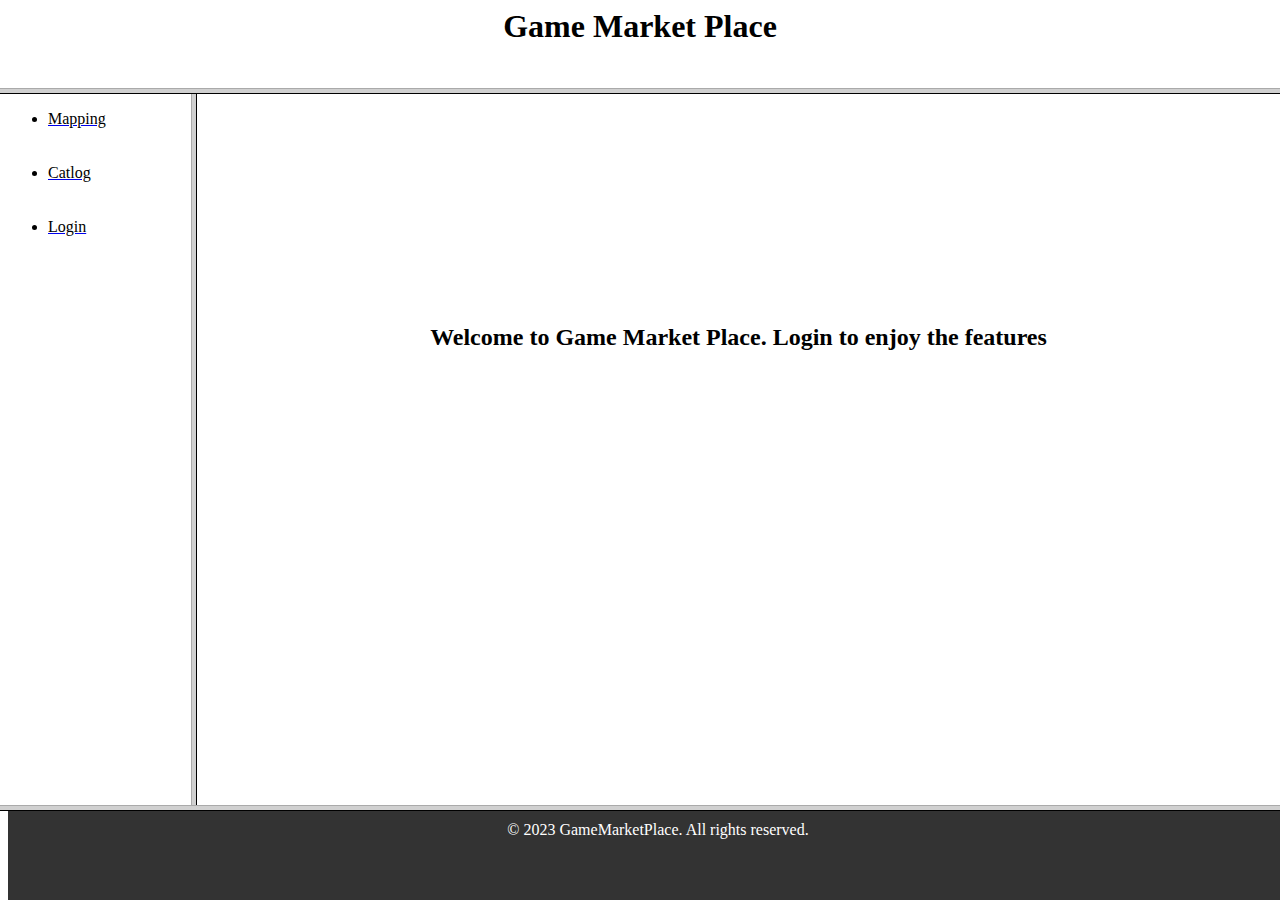
<file: index.html>
<!DOCTYPE html>
<html lang="en">
<head>
    <!-- <meta charset="UTF-8">
    <meta http-equiv="X-UA-Compatible" content="IE=edge">
    <meta name="viewport" content="width=device-width, initial-scale=1.0">
    <title>Document</title> -->
</head>

    <frameset rows="10%,80%,10%">
    <frame src="top.html" name="top">
    <frameset cols="15%,85%">
        <frame src="left.html" name="left">
        <frame src="right.html" name="right">
    </frameset>
    <frame src = "footer.html" name="footer">
</frameset>
    

</html>
</file>
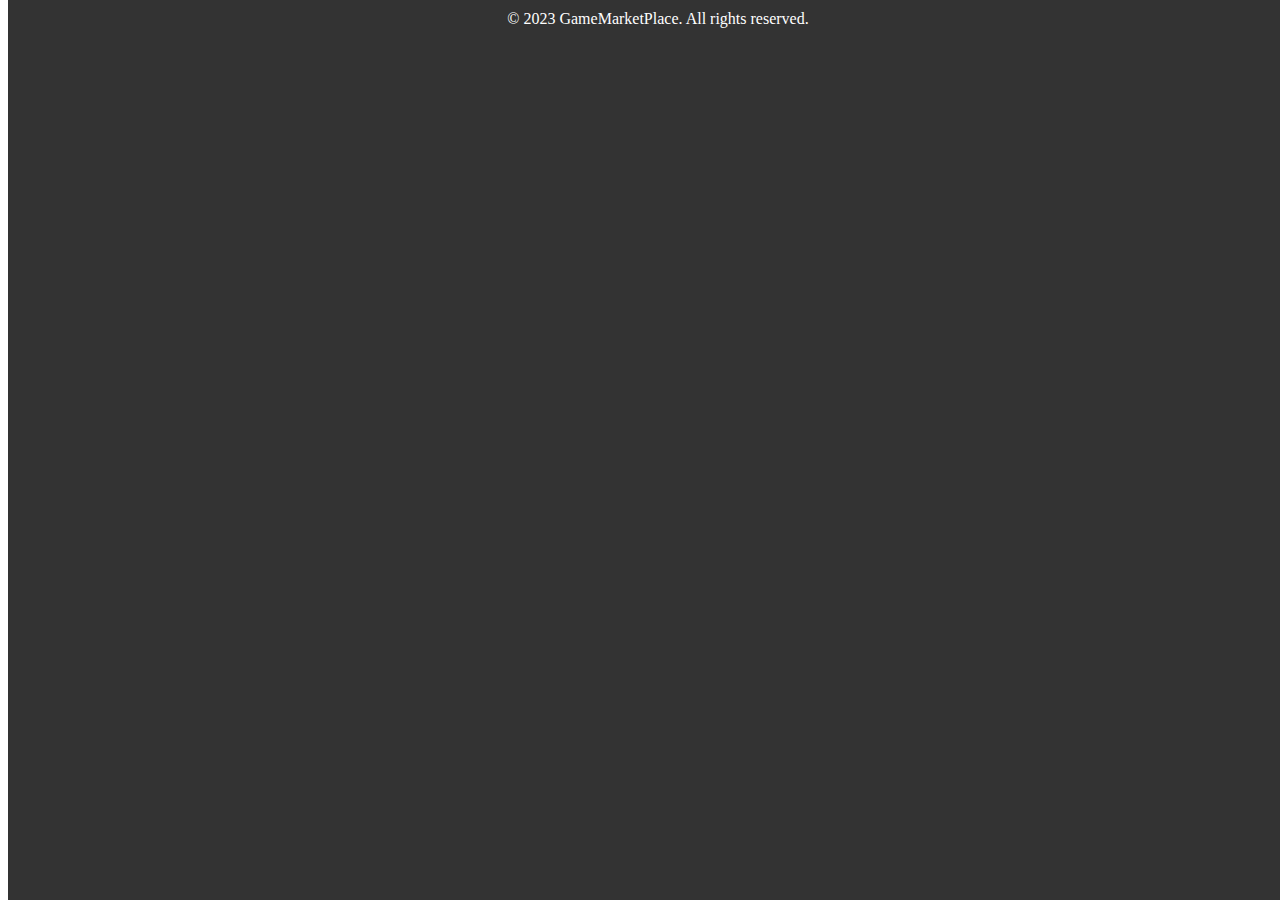
<file: footer.html>
<!DOCTYPE html>
<html>
  <head>
    <title>Simple Footer Example</title>
    <style>
      .footer {
        background-color: #333;
        color: #fff;
        text-align: center;
        padding: 10px;
        position: absolute;
        top: 0;
        bottom: 0;
        width: 100%;
      }
    </style>
  </head>
  <body>
    <div class="footer">&copy; 2023 GameMarketPlace. All rights reserved.</div>
  </body>
</html>
</file>
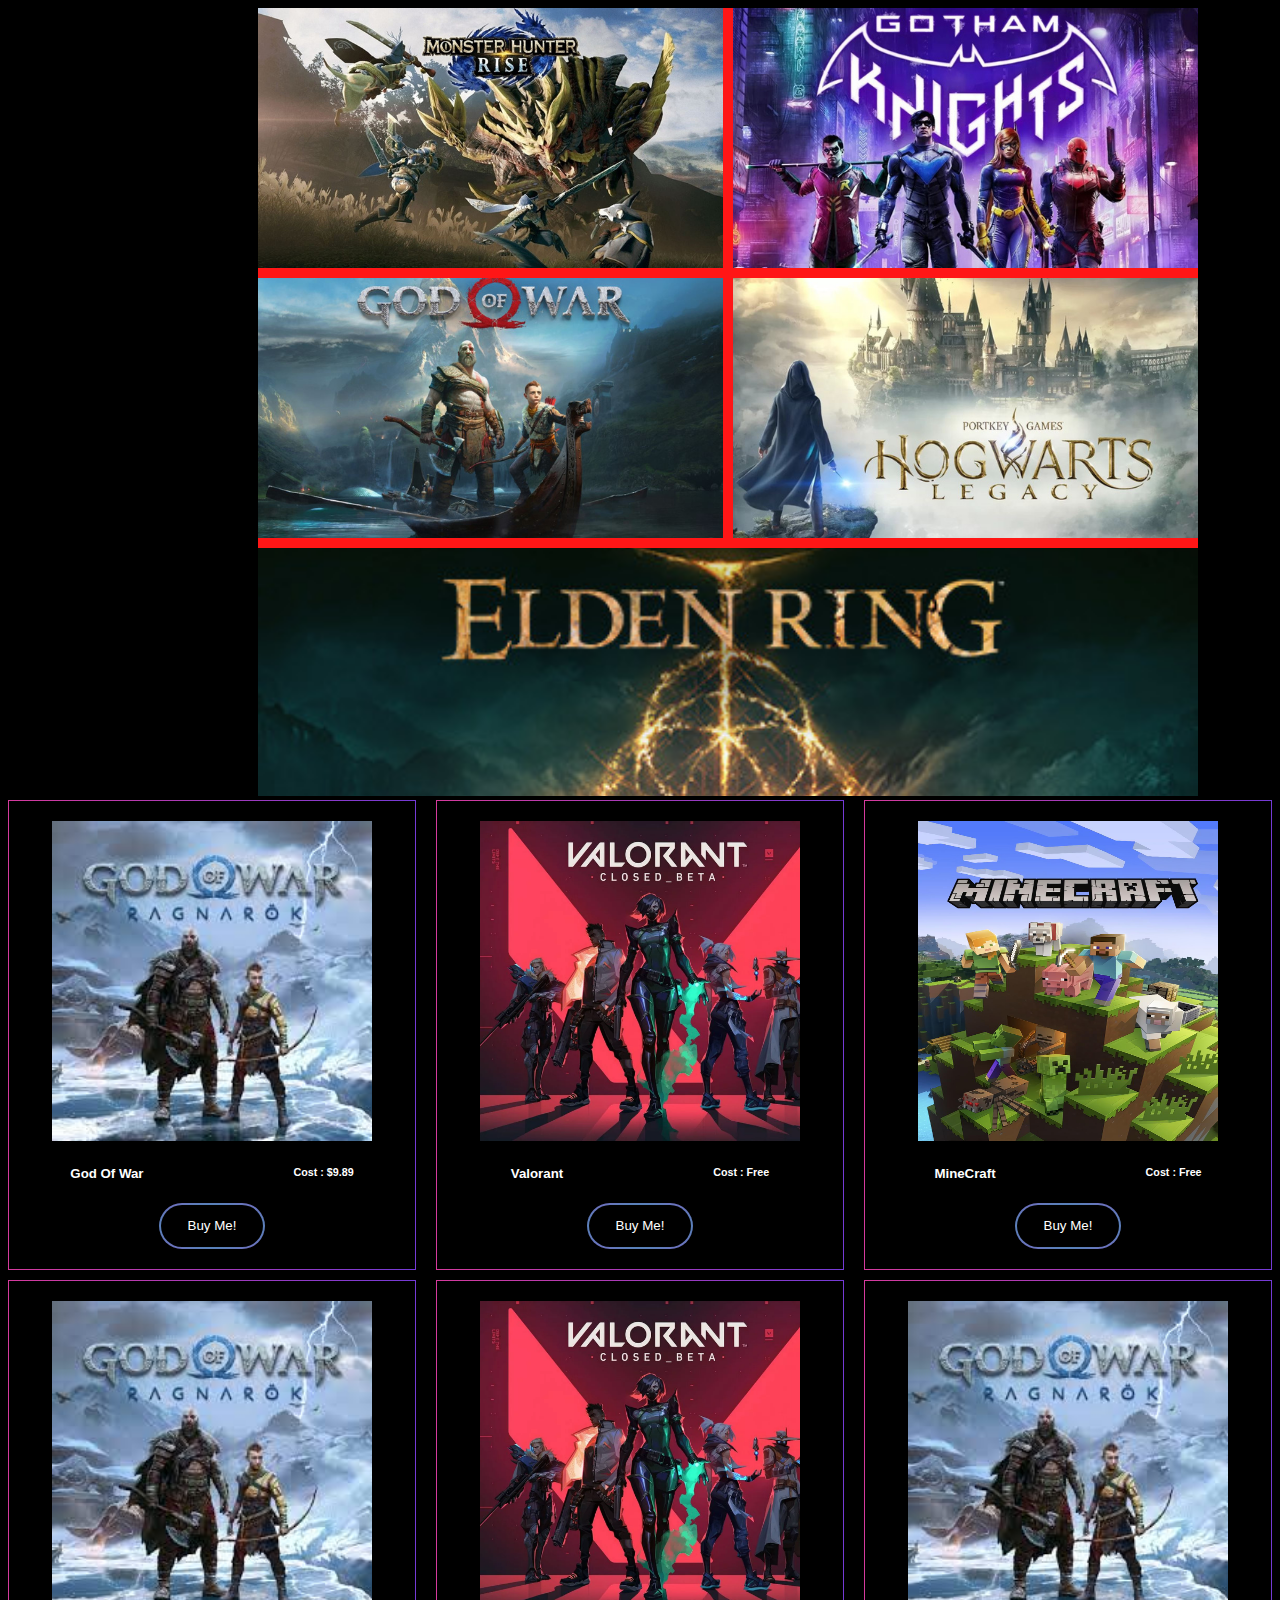
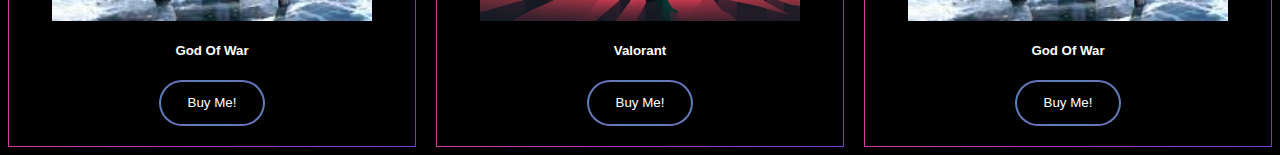
<file: index1.html>
<!DOCTYPE html>
<html lang="en">
  <head>
    <meta charset="UTF-8" />
    <meta http-equiv="X-UA-Compatible" content="IE=edge" />
    <meta name="viewport" content="width=device-width, initial-scale=1.0" />
    <title>Document</title>
    <link rel="stylesheet" href="./style.css" />

    <style type="text/css">
      h5,
      h6 {
        color: white;
        font-family: "Franklin Gothic Medium", "Arial Narrow", Arial, sans-serif;
      }
    </style>
  </head>
  <body style="background-color: black">
    <img
      src="./games.webp"
      alt=""
      usemap="#mapping"
      class="free"
      style="margin-left: 250px"
    />

    <map name="mapping">
      <area
        shape="rect"
        coords="0,0,460,260"
        href="https://www.monsterhunter.com/rise/us/"
      />
      <area
        shape="rect"
        coords="474,0,940,260"
        href="https://www.gothamknightsgame.com/en-us"
      />
      <area
        shape="rect"
        coords="0,270,460,530"
        href="https://store.epicgames.com/en-US/p/god-of-war"
      />
      <area
        shape="rect"
        coords="474,270,940,530"
        href="https://www.hogwartslegacy.com/en-us"
      />
      <area
        shape="rect"
        coords="0,542,940,788"
        href="https://en.bandainamcoent.eu/elden-ring/elden-ring"
        alt=""
      />
    </map>

    <div style="display: flex; flex-direction: column; gap: 10px">
      <div class="Container">
        <div>
          <img src="./godOfWar.jpg" alt="" height="320px" />
          <div class="name-price">
            <h5>God Of War</h5>
            <h6>Cost : $9.89</h6>
          </div>
          <button class="button">Buy Me!</button>
        </div>
        <div>
          <img src="./valorant.jpeg" alt="" height="320px" />
          <div class="name-price">
            <h5>Valorant</h5>
            <h6>Cost : Free</h6>
          </div>
          <button class="button">Buy Me!</button>
        </div>
        <div>
          <img src="./minecraft.jpg" alt="" height="320px" width="300px" />
          <div class="name-price">
            <h5>MineCraft</h5>
            <h6>Cost : Free</h6>
          </div>
          <button class="button">Buy Me!</button>
        </div>
      </div>
      <div class="Container">
        <div>
          <img src="./godOfWar.jpg" alt="" height="320px" />
          <h5>God Of War</h5>
          <button class="button">Buy Me!</button>
        </div>
        <div>
          <img src="./valorant.jpeg" alt="" height="320px" />
          <h5>Valorant</h5>
          <button class="button">Buy Me!</button>
        </div>
        <div>
          <img src="./godOfWar.jpg" alt="" height="320px" />
          <h5>God Of War</h5>
          <button class="button">Buy Me!</button>
        </div>
      </div>
    </div>
  </body>
</html>
</file>
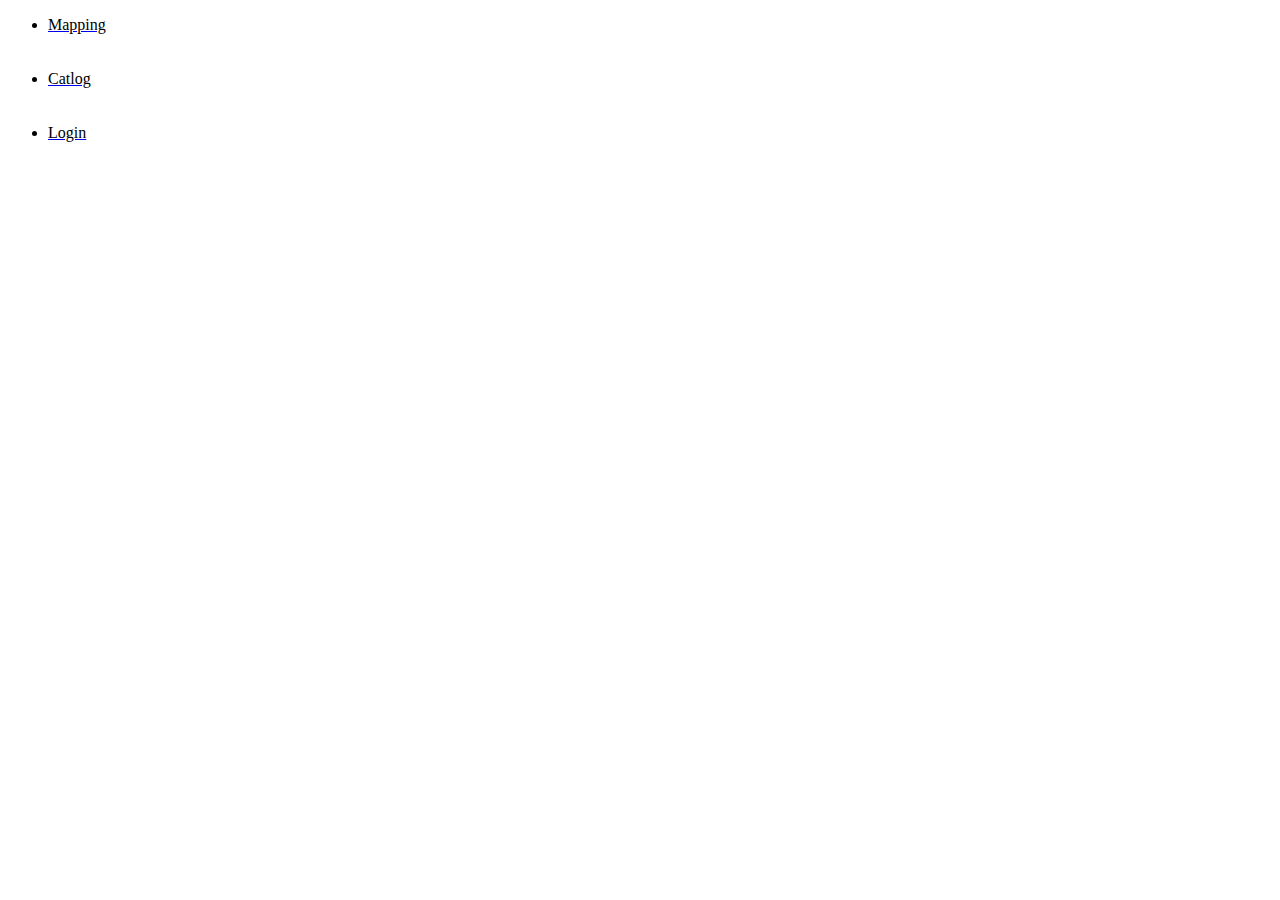
<file: left.html>
<!DOCTYPE html>
<html lang="en">
  <head>
    <meta charset="UTF-8" />
    <meta http-equiv="X-UA-Compatible" content="IE=edge" />
    <meta name="viewport" content="width=device-width, initial-scale=1.0" />
    <title>Document</title>
  </head>
  <body>
    <ul>
      <li>
        <a href="./exercise/ex1.html" target="right"
          ><font color="black"> Mapping</font></a
        >
      </li>
      <br /><br />
      <li>
        <a href="./exercise/ex2.html" target="right"
          ><font color="black"> Catlog</font></a
        >
      </li>
      <br />
      <br />
      <li>
        <a href="exercise/ex3.html" target="right"
          ><font color="black"> Login</font></a
        >
      </li>
      <br /><br />

      <br /><br />
    </ul>
  </body>
</html>
</file>
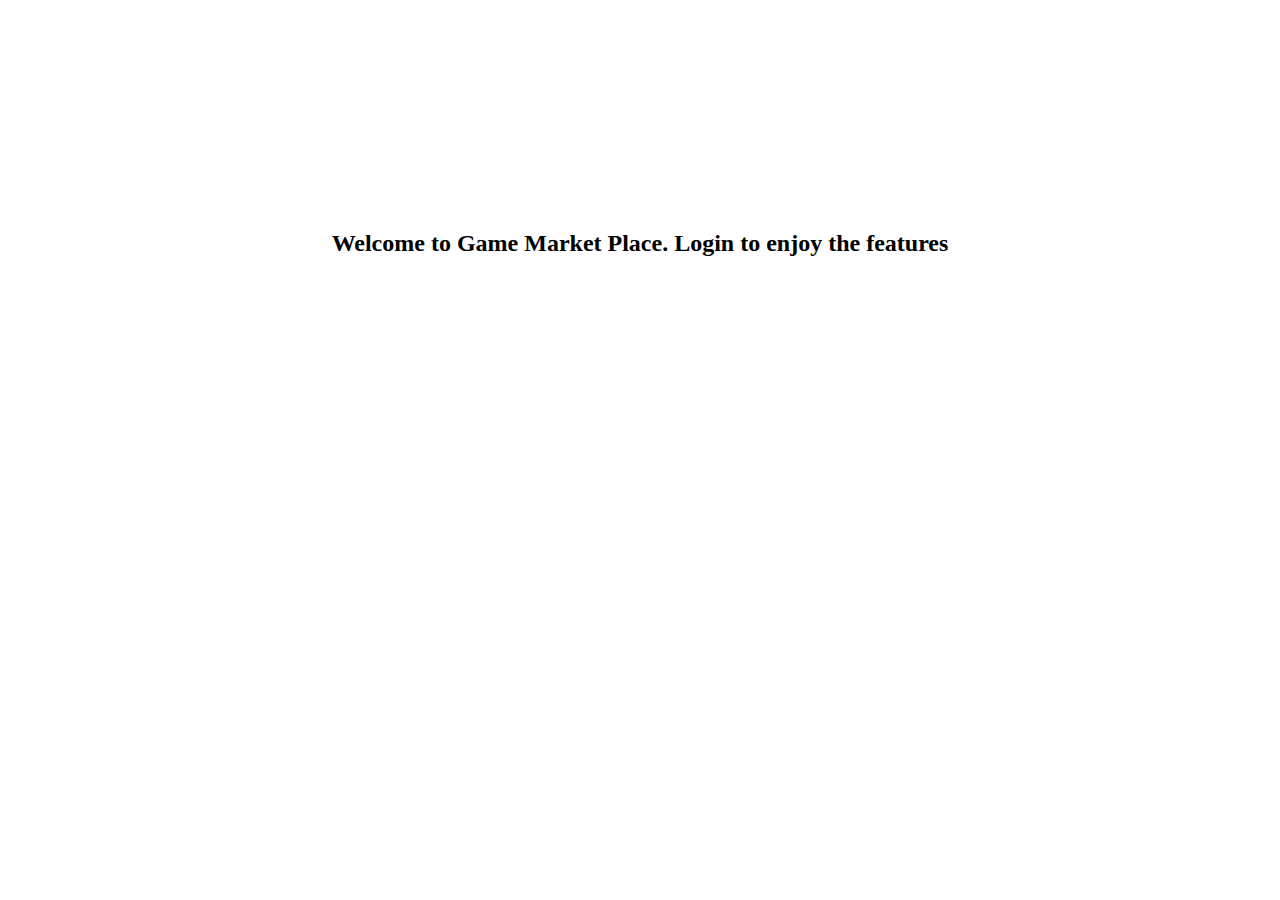
<file: right.html>
<html>
  <body>
    <br /><br /><br /><br /><br />
    <br /><br />
    <br /><br />
    <br /><br />
    <h2 align="center">
      <b><p>Welcome to Game Market Place. Login to enjoy the features</p></b>
    </h2>
  </body>
</html>
</file>
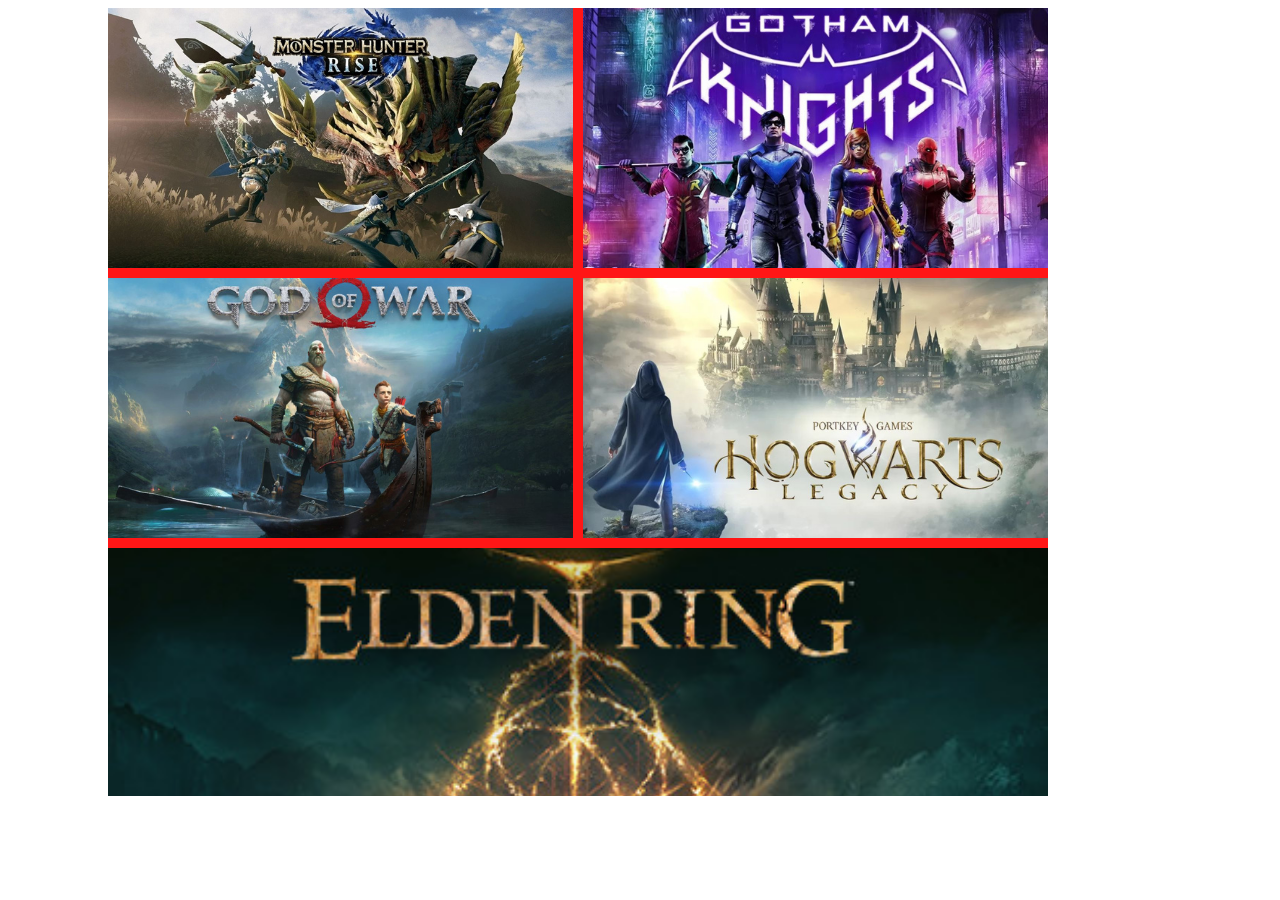
<file: exercise/ex1.html>
<!DOCTYPE html>
<html lang="en">
  <head>
    <meta charset="UTF-8" />
    <meta http-equiv="X-UA-Compatible" content="IE=edge" />
    <meta name="viewport" content="width=device-width, initial-scale=1.0" />
    <title>Document</title>
  </head>
  <body style="width: 100%">
    <img
      src="../games.webp"
      alt=""
      usemap="#mapping"
      class="free"
      style="margin-left: 100px"
    />

    <map name="mapping">
      <area
        shape="rect"
        coords="0,0,460,260"
        href="https://www.monsterhunter.com/rise/us/"
      />
      <area
        shape="rect"
        coords="474,0,940,260"
        href="https://www.gothamknightsgame.com/en-us"
      />
      <area
        shape="rect"
        coords="0,270,460,530"
        href="https://store.epicgames.com/en-US/p/god-of-war"
      />
      <area
        shape="rect"
        coords="474,270,940,530"
        href="https://www.hogwartslegacy.com/en-us"
      />
      <area
        shape="rect"
        coords="0,542,940,788"
        href="https://en.bandainamcoent.eu/elden-ring/elden-ring"
        alt=""
      />
    </map>
  </body>
</html>
</file>
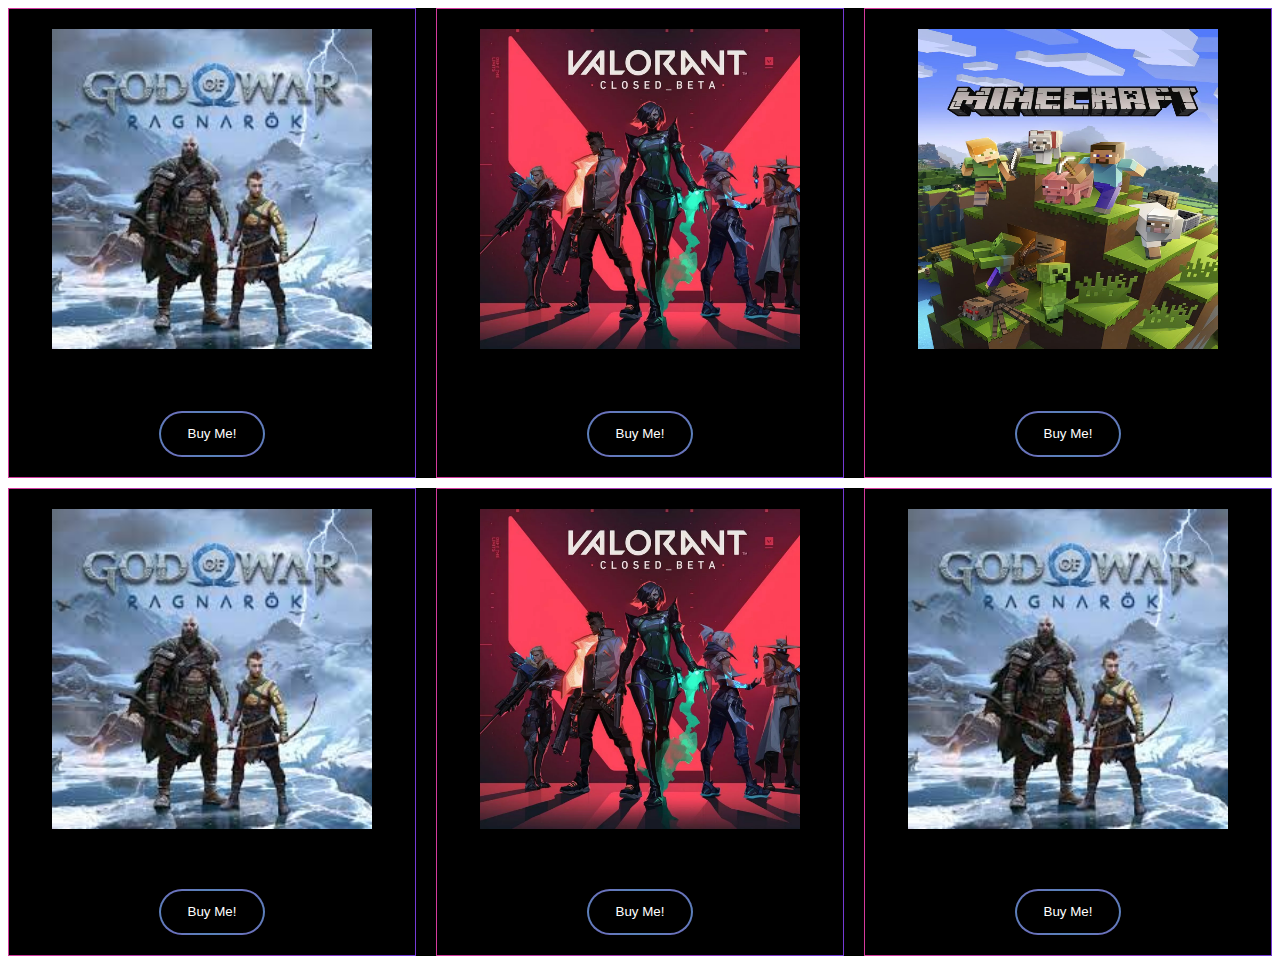
<file: exercise/ex2.html>
<!DOCTYPE html>
<html lang="en">
<head>
    <meta charset="UTF-8">
    <meta http-equiv="X-UA-Compatible" content="IE=edge">
    <meta name="viewport" content="width=device-width, initial-scale=1.0">
        <link rel="stylesheet" href="../style.css" />
    <title>Document</title>
</head>
<body>
     <div style="display: flex; flex-direction: column; gap: 10px">
      <div class="Container">
        <div>
          <img src="../godOfWar.jpg" alt="" height="320px" />
          <div class="name-price">
            <h5>God Of War</h5>
            <h6>Cost : $9.89</h6>
          </div>
          <button class="button">Buy Me!</button>
        </div>
        <div>
          <img src="../valorant.jpeg" alt="" height="320px" />
          <div class="name-price">
            <h5>Valorant</h5>
            <h6>Cost : Free</h6>
          </div>
          <button class="button">Buy Me!</button>
        </div>
        <div>
          <img src="../minecraft.jpg" alt="" height="320px" width="300px" />
          <div class="name-price">
            <h5>MineCraft</h5>
            <h6>Cost : Free</h6>
          </div>
          <button class="button">Buy Me!</button>
        </div>
      </div>
      <div class="Container">
        <div>
          <img src="../godOfWar.jpg" alt="" height="320px" />
          <h5>God Of War</h5>
          <button class="button">Buy Me!</button>
        </div>
        <div>
          <img src="../valorant.jpeg" alt="" height="320px" />
          <h5>Valorant</h5>
          <button class="button">Buy Me!</button>
        </div>
        <div>
          <img src="../godOfWar.jpg" alt="" height="320px" />
          <h5>God Of War</h5>
          <button class="button">Buy Me!</button>
        </div>
      </div>
</body>
</html>
</file>
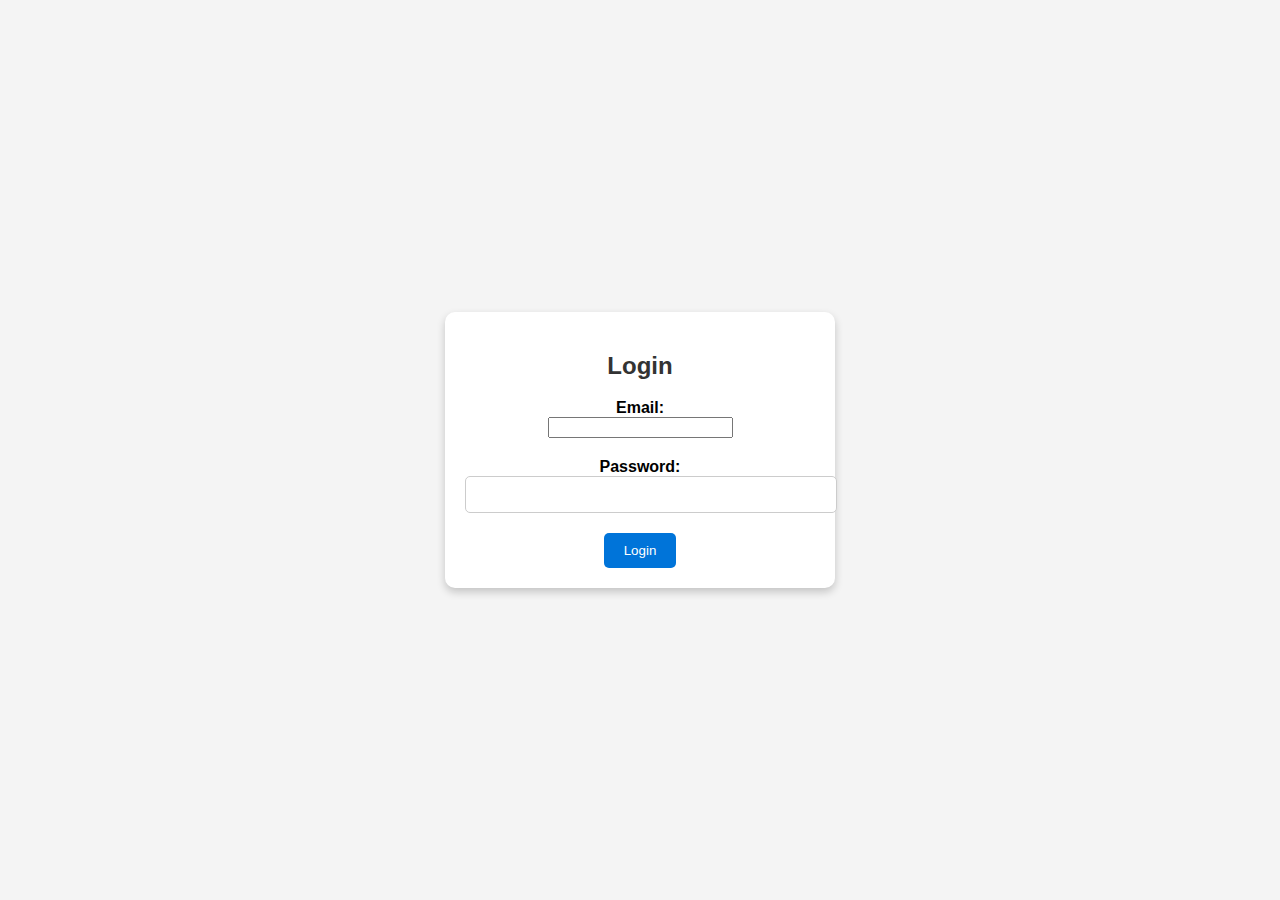
<file: exercise/ex3.html>
<!DOCTYPE html>
<html>
  <head>
    <title>Login Page with Validation</title>
    <style>
      body {
        font-family: Arial, sans-serif;
        background-color: #f4f4f4;
        display: flex;
        justify-content: center;
        align-items: center;
        height: 100vh;
        margin: 0;
      }

      .card {
        background-color: #fff;
        width: 350px;
        padding: 20px;
        border-radius: 10px;
        box-shadow: 0 4px 8px rgba(0, 0, 0, 0.2);
        text-align: center;
      }

      .card h2 {
        color: #333;
      }

      .form-group {
        margin-bottom: 20px;
      }

      label {
        font-weight: bold;
        display: block;
      }

      input[type="text"],
      input[type="password"] {
        width: 100%;
        padding: 10px;
        border: 1px solid #ccc;
        border-radius: 5px;
      }

      .error-message {
        color: #ff0000;
        margin-top: 5px;
      }

      .button-container {
        text-align: center;
      }

      button {
        background-color: #0074d9;
        color: #fff;
        border: none;
        border-radius: 5px;
        padding: 10px 20px;
        cursor: pointer;
      }
    </style>
  </head>
  <body>
    <div class="card">
      <h2>Login</h2>
      <form id="loginForm">
        <div class="form-group">
          <label for="email">Email:</label>
          <input type="email" id="email" name="email" required />
          <p class="error-message" id="emailError"></p>
        </div>
        <div class="form-group">
          <label for="password">Password:</label>
          <input type="password" id="password" name="password" required />
          <p class="error-message" id="passwordError"></p>
        </div>
        <p class="error-message" id="loginError"></p>
        <div class="button-container">
          <button type="button" onclick="validateLogin()">Login</button>
        </div>
      </form>
    </div>

    <script>
      function validateLogin() {
        const email = document.getElementById("email").value;
        const password = document.getElementById("password").value;
        const emailError = document.getElementById("emailError");
        const passwordError = document.getElementById("passwordError");
        const loginError = document.getElementById("loginError");

        const emailRegex = /^[A-Za-z0-9._%-]+@[A-Za-z0-9.-]+\.[A-Za-z]{2,4}$/;
        if (!emailRegex.test(email)) {
          emailError.textContent = "Invalid email address.";
          return;
        } else {
          emailError.textContent = "";
        }

        const passwordRegex =
          /^(?=.*[A-Z])(?=.*[!@#$%^&*()_+{}[\]:;<>,.?~\\-]).{6,}$/;
        if (!passwordRegex.test(password)) {
          passwordError.textContent =
            "Password must be at least 6 characters with at least one uppercase letter and one symbol.";
          return;
        } else {
          passwordError.textContent = "";
        }
        alert("Login successful!");
      }
    </script>
  </body>
</html>
</file>
<file: style.css>
.Container {
  display: flex;
  flex-direction: row;
  gap: 20px;
  background-color: black;
}

.Container > div {
  display: flex;
  flex-direction: column;
  align-items: center;
  width: 33%;
  border: 1px solid;
  padding: 20px;
  border-image-slice: 1;
  border-image-source: linear-gradient(to left, #743ad5, #d53a9d);
}

.button {
  --x: 50%;
  --y: 50%;

  position: relative;
  appearance: none;
  padding: 1em 2em;
  color: white;
  cursor: pointer;
  outline: none;
  border-radius: 100px;

  border: 2px solid transparent;
  background: linear-gradient(#000, #000) padding-box,
    radial-gradient(farthest-corner at var(--x) var(--y), #00c9a7, #845ec2)
      border-box;
}

.name-price {
  display: flex;
  align-items: flex-end;
  gap: 150px;
}
</file>
